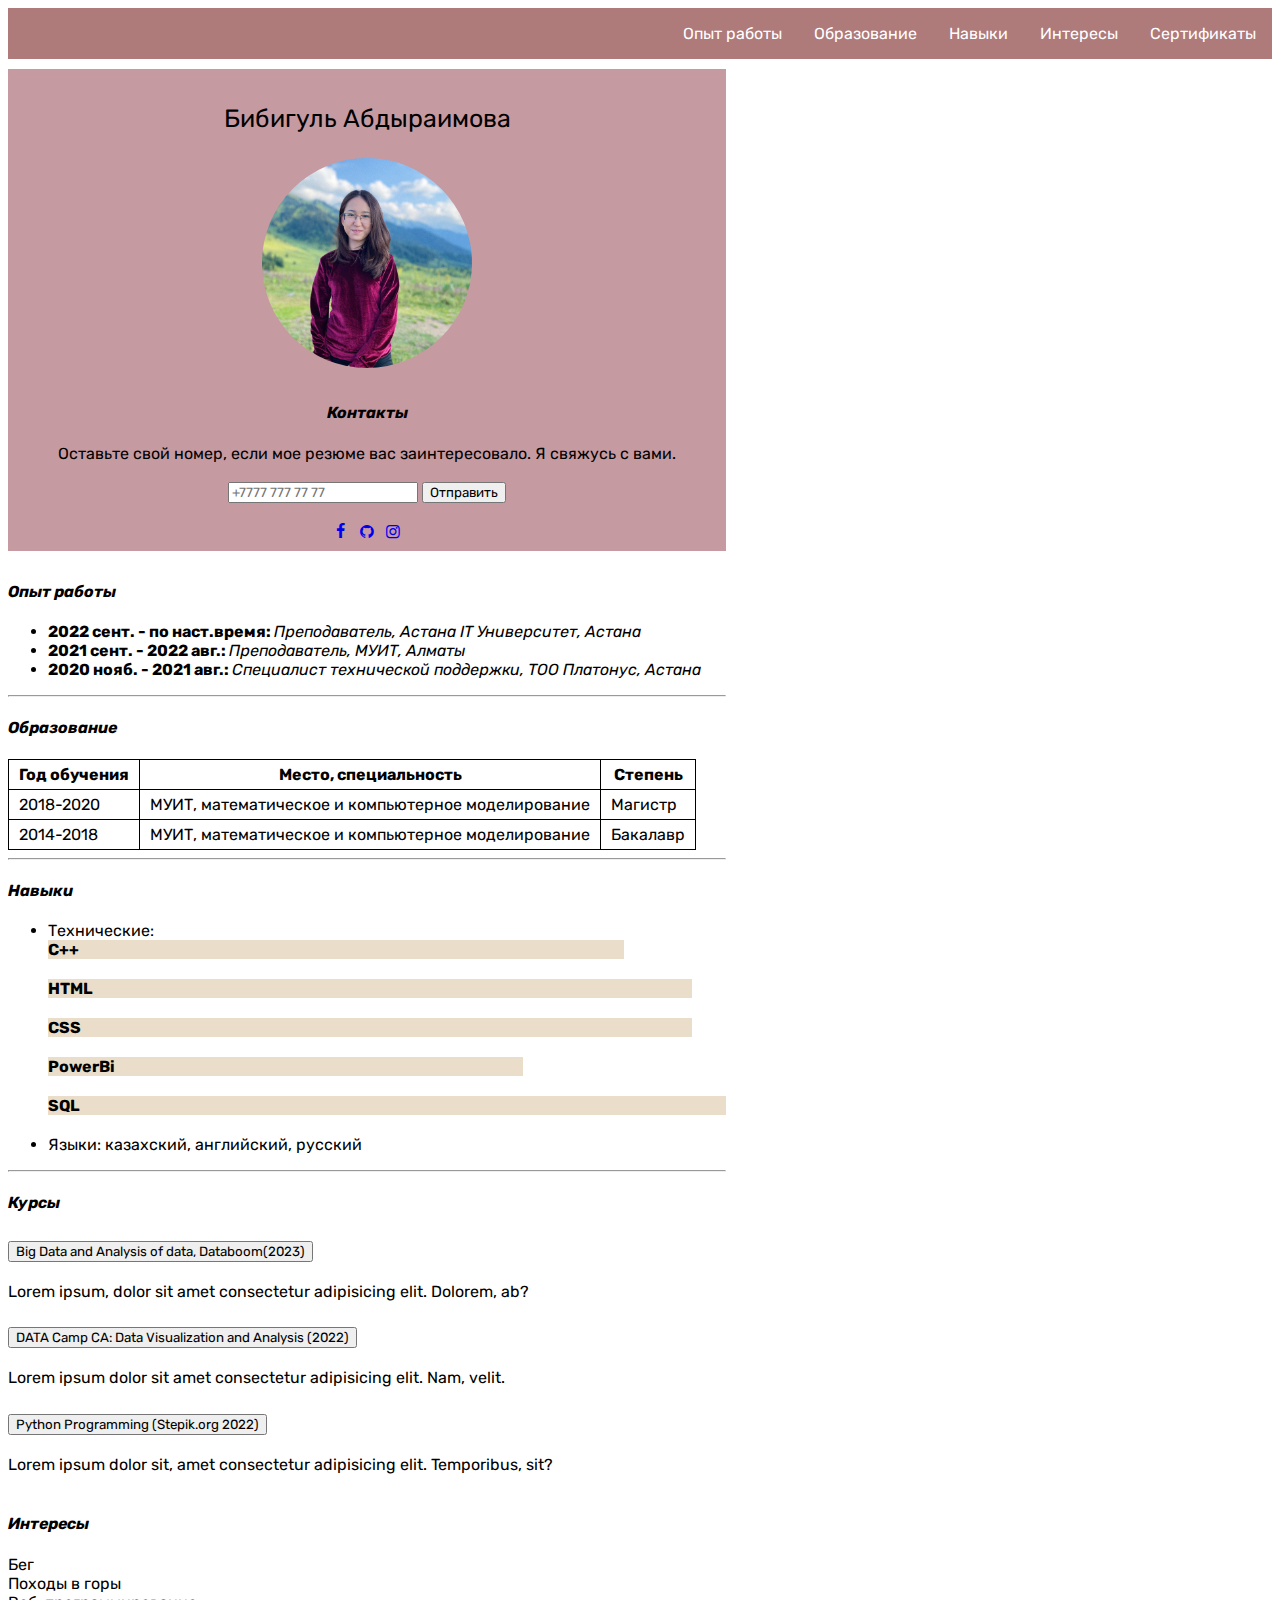
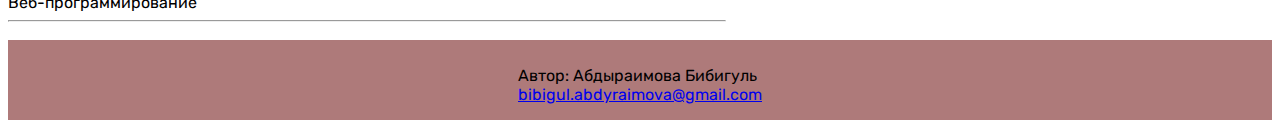
<file: index.html>
<!DOCTYPE html>
<html lang="en">
<head>
    <meta charset="UTF-8">
    <meta name="viewport" content="width=device-width, initial-scale=1.0">
    <title>Резюме</title>
    <link rel="stylesheet" href="css/style.css">
    <link href="https://cdn.jsdelivr.net/npm/bootstrap@5.3.2/dist/css/bootstrap.min.css" rel="stylesheet" integrity="sha384-T3c6CoIi6uLrA9TneNEoa7RxnatzjcDSCmG1MXxSR1GAsXEV/Dwwykc2MPK8M2HN" crossorigin="anonymous"> 
    <link rel="stylesheet" href="css/fontello.css">
    <link rel="preconnect" href="https://fonts.googleapis.com">
    <link rel="preconnect" href="https://fonts.gstatic.com" crossorigin>
    <link href="https://fonts.googleapis.com/css2?family=Rubik:wght@300&display=swap" rel="stylesheet">
</head>
<body>
    <header>
          <ul class="navigation">
            <li><a href="#experience">Опыт работы</a></li>
            <li><a href="#education">Образование</a></li>
            <li><a href="#skills">Навыки</a></li>
            <li><a href="#interests">Интересы</a></li>
            <li><a href="#certificates">Сертификаты</a></li>
          </ul>
      </header>

    <main class="main-container">
      <div class="row">
        <div class="container col-md-4">
          <div class="row">
            <div class="first">
                <p>Бибигуль Абдыраимова</p>
                <img src="photo.jpg" alt="my-photo" />
                <br />
            </div>

            <div class="second">
                <i><h4>Контакты</h4></i>
                  <form>
                    <label for="number">Оставьте свой номер, если мое резюме вас заинтересовало. Я свяжусь
                      с вами.</label><br /><br>
                    <input type="tel" id="number" placeholder="+7777 777 77 77" />
                    <button type="button" class="btn btn-success" onclick="alert('Номер отправлен')">Отправить</button>
                  </form>
                <br>
                  <a href="@abdyraimova"><i class="icon-facebook"></i></a>
                  <a href="https://github.com/Bibigul27"><i class="icon-github-circled"></i></a>
                  <a href="https://instagram.com/abdyraimova.b?igshid=OGQ5ZDc2ODk2ZA=="><i class="icon-instagram"></i></a>
            </div>
          </div>
        </div>

        <div class="second-container col-md-8">
            <div id="experience">
                <i><h4>Опыт работы</h4></i>
                <ul>
                  <li>
                    <b>2022 сент. - по наст.время: </b
                    ><em> Преподаватель, Астана IT Университет, Астана </em>
                  </li>
                  <li>
                    <b>2021 сент. - 2022 авг.: </b>
                    <em>Преподаватель, МУИТ, Алматы</em>
                  </li>
                  <li>
                    <b>2020 нояб. - 2021 авг.: </b>
                    <em>Специалист технической поддержки, ТОО Платонус, Астана</em>
                  </li>
                </ul>
                <hr />
              </div>
    
              <div id="education">
                <i><h4>Образование</h4></i>
                <table>
                  <thead>
                    <tr>
                      <th>Год обучения</th>
                      <th>Место, специальность</th>
                      <th>Степень</th>
                    </tr>
                  </thead>
                  <tr>
                    <td>2018-2020</td>
                    <td>МУИТ, математическое и компьютерное моделирование</td>
                    <td>Магистр</td>
                  </tr>
                  <tr>
                    <td>2014-2018</td>
                    <td>МУИТ, математическое и компьютерное моделирование</td>
                    <td>Бакалавр</td>
                  </tr>
                </table>
                <hr />
              </div>
    
              <div id="skills">
                <i><h4>Навыки</h4></i>
                <ul>
                  <li>Технические:</li>
                  <div class="technical">
                    <div class="progress" role="progressbar" aria-label="C++" aria-valuenow="85" aria-valuemin="0" aria-valuemax="100" style="height: 20px">
                      <div class="progress-bar" style="width: 85%;">C++</div>
                    </div><br>
                    <div class="progress" role="progressbar" aria-label="HTML" aria-valuenow="95" aria-valuemin="0" aria-valuemax="100" style="height: 20px">
                      <div class="progress-bar" style="width: 95%">HTML</div>
                    </div><br>
                    <div class="progress" role="progressbar" aria-label="CSS" aria-valuenow="95" aria-valuemin="0" aria-valuemax="100" style="height: 20px">
                      <div class="progress-bar" style="width: 95%">CSS</div>
                    </div><br>
                    <div class="progress" role="progressbar" aria-label="PowerBi" aria-valuenow="70" aria-valuemin="0" aria-valuemax="100" style="height: 20px">
                      <div class="progress-bar" style="width: 70%">PowerBi</div>
                    </div><br>
                    <div class="progress" role="progressbar" aria-label="SQL" aria-valuenow="100" aria-valuemin="0" aria-valuemax="100" style="height: 20px">
                      <div class="progress-bar" style="width: 100%">SQL</div>
                    </div><br>
                  </div>
                  <li>Языки: казахский, английский, русский</li>
                </ul>
                <hr />
              </div>
              
              <div class="certificates col-md-4" id="certificates">
                <i><h4>Курсы</h4></i>
                <div class="accordion accordion-flush" id="accordionFlushExample">
                  <div class="accordion-item">
                    <h2 class="accordion-header">
                      <button class="accordion-button collapsed" type="button" data-bs-toggle="collapse" data-bs-target="#flush-collapseOne" aria-expanded="false" aria-controls="flush-collapseOne">
                        Big Data and Analysis of data, Databoom(2023)
                      </button>
                    </h2>
                    <div id="flush-collapseOne" class="accordion-collapse collapse" data-bs-parent="#accordionFlushExample">
                      <div class="accordion-body">Lorem ipsum, dolor sit amet consectetur adipisicing elit. Dolorem, ab?</div>
                    </div>
                  </div>
                  <div class="accordion-item">
                    <h2 class="accordion-header">
                      <button class="accordion-button collapsed" type="button" data-bs-toggle="collapse" data-bs-target="#flush-collapseTwo" aria-expanded="false" aria-controls="flush-collapseTwo">
                        DATA Camp CA: Data Visualization and Analysis (2022)
                      </button>
                    </h2>
                    <div id="flush-collapseTwo" class="accordion-collapse collapse" data-bs-parent="#accordionFlushExample">
                      <div class="accordion-body">Lorem ipsum dolor sit amet consectetur adipisicing elit. Nam, velit.</div>
                    </div>
                  </div>
                  <div class="accordion-item">
                    <h2 class="accordion-header">
                      <button class="accordion-button collapsed" type="button" data-bs-toggle="collapse" data-bs-target="#flush-collapseThree" aria-expanded="false" aria-controls="flush-collapseThree">
                        Python Programming (Stepik.org 2022)
                      </button>
                    </h2>
                    <div id="flush-collapseThree" class="accordion-collapse collapse" data-bs-parent="#accordionFlushExample">
                      <div class="accordion-body">Lorem ipsum dolor sit, amet consectetur adipisicing elit. Temporibus, sit?</div>
                    </div>
                  </div>
                </div>
                <br>
              </div>

              <div id="interests">
                <i><h4>Интересы</h4></i>
                  <div class="int">Бег</div>
                  <div class="int">Походы в горы</div>
                  <div class="int">Веб-программирование</div>
                <hr />
              </div>
        </div>
      </div>
    </main>

    <footer class="end">
        <p>
          Автор: Абдыраимова Бибигуль<br />
          <a href="mailto:bibigul.abdyraimova@gmail.com"
            >bibigul.abdyraimova@gmail.com</a></p>
    </footer>
    <script src="https://cdn.jsdelivr.net/npm/bootstrap@5.3.2/dist/js/bootstrap.bundle.min.js" integrity="sha384-C6RzsynM9kWDrMNeT87bh95OGNyZPhcTNXj1NW7RuBCsyN/o0jlpcV8Qyq46cDfL" crossorigin="anonymous"></script>

</body>
</html>
</file>
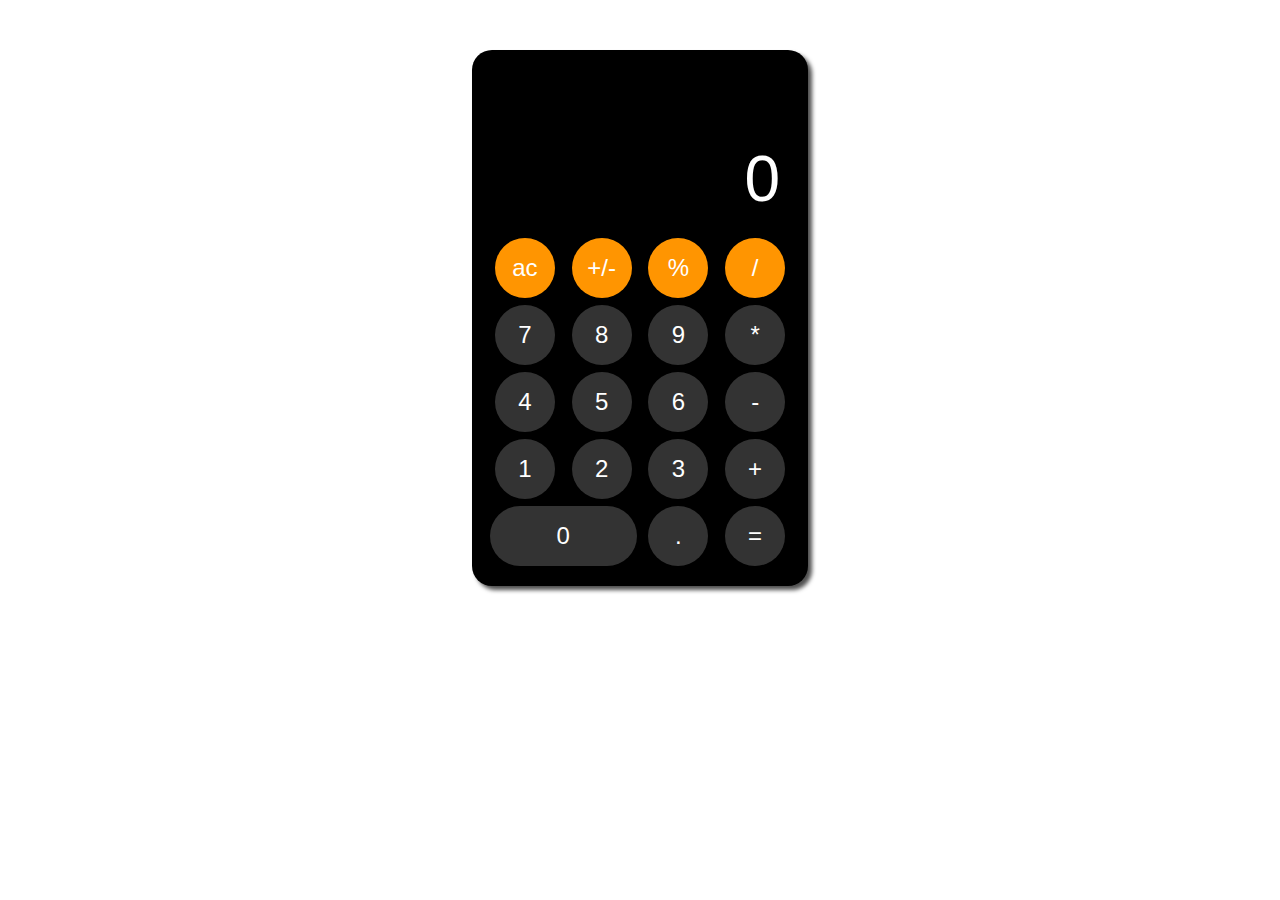
<file: Calculator/index.html>
<!DOCTYPE html>
<html lang="en">
<head>
    <meta charset="UTF-8">
    <meta name="viewport" content="width=device-width, initial-scale=1.0">
 
    <link rel="stylesheet" href="style.css">
    <title>Calculator</title>
</head>
<body>
   <div class="calc">

        <div class="calc-screen">
            <p>0</p>
        </div>

        <div class="buttons">
            <div class="btn ac bg-grey">ac</div>
            <div class="btn plus-minus bg-grey">+/-</div>
            <div class="btn percent bg-grey">%</div>
            <div class="btn division bg-grey">/</div>

            <div class="btn seven">7</div>
            <div class="btn eight">8</div>
            <div class="btn nine">9</div>
            <div class="btn multiply bg-orange">*</div>

            <div class="btn four">4</div>
            <div class="btn five">5</div>
            <div class="btn six">6</div>
            <div class="btn minus bg-orange">-</div>

            <div class="btn one">1</div>
            <div class="btn two">2</div>
            <div class="btn three">3</div>
            <div class="btn plus bg-orange">+</div>

            <div class="btn zero">0</div>
            <div class="btn dot">.</div>
            <div class="btn equal bg-orange">=</div>
        </div>
   </div>
     <script src="script.js"></script> 
</body>
</html>
</file>
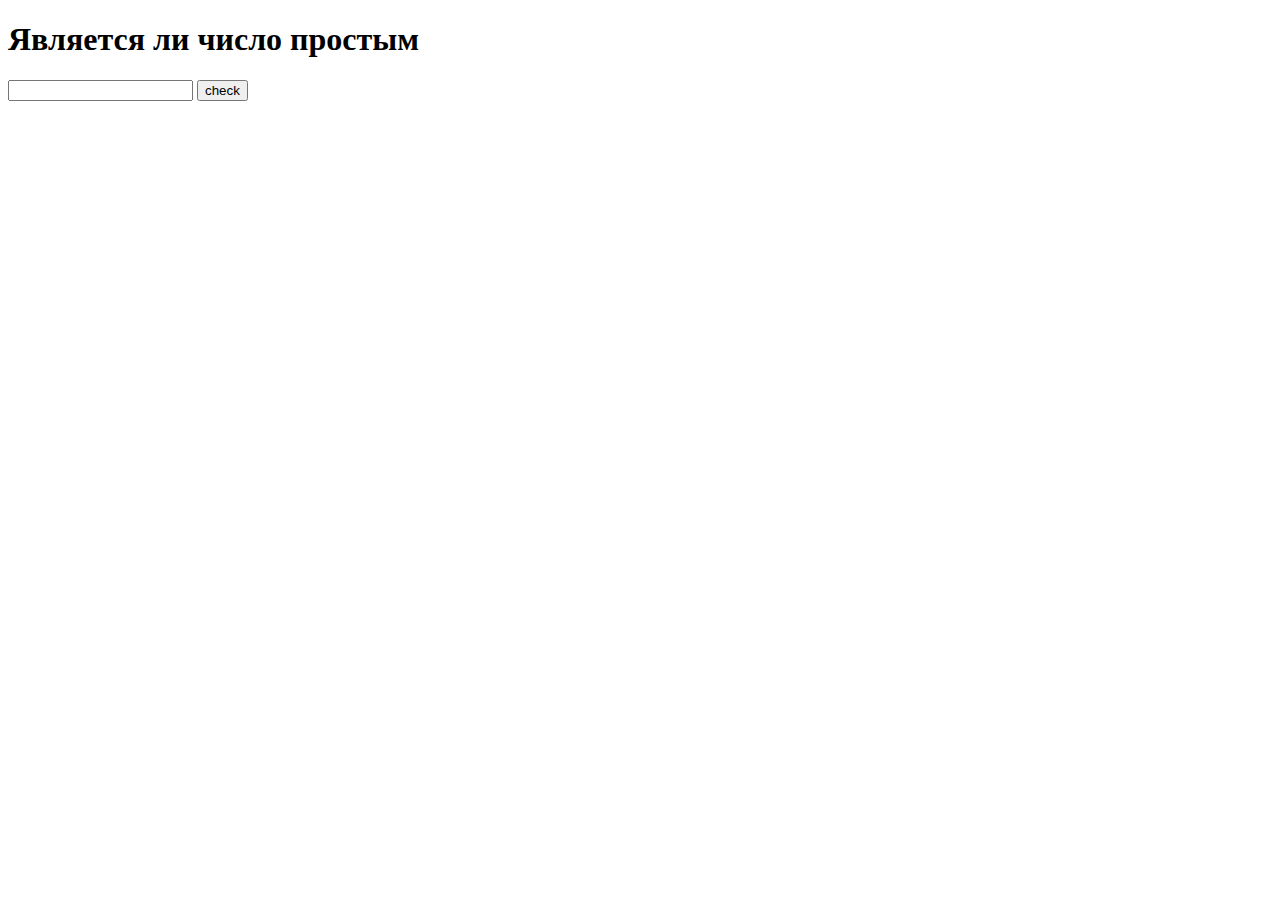
<file: hometask13/index.html>
<!DOCTYPE html>
<html lang="en">
<head>
    <meta charset="UTF-8">
    <meta name="viewport" content="width=device-width, initial-scale=1.0">
    <title>Document</title>
</head>
<body>
    <!-- <h1>Factorial: </h1>
     <div class="enter">
        <input type="number" class="input">
        <button class="btn">Calculate</button>
    </div>  -->

    <!-- <h1>Вычислить 2 в степени N: </h1>
    <div class="second">
        <input type="number" class="input2">
        <button class="calc2">Calculate</button>
    </div> -->

    <!-- <h1>Найти натуральный делитель</h1>
    <div class="third">
        <input type="number" class="input3">
        <button class="btn">Find</button>
    </div> -->

    <!-- <h1>Все делители числа </h1>
    <div class="four">
        <input type="number" class="input4">
        <button class="btn4">Find</button>
    </div> -->

   <!-- <h1>Сумма натуральных чисел </h1>
    <div class="five">
        <input type="number" class="input5">
        <button class="btn5">Find</button>
    </div> -->

    <!-- <h1>Сумма квадратов</h1>
    <div class="six">
        <input type="number" class="input6">
        <button class="btn6">Find</button>
    </div> -->

    <h1>Является ли число простым </h1>
    <div class="seven">
        <input type="number" class="input7">
        <button class="btn7">check</button>
    </div>
    <script src="app.js"></script>
</body>
</html>
</file>
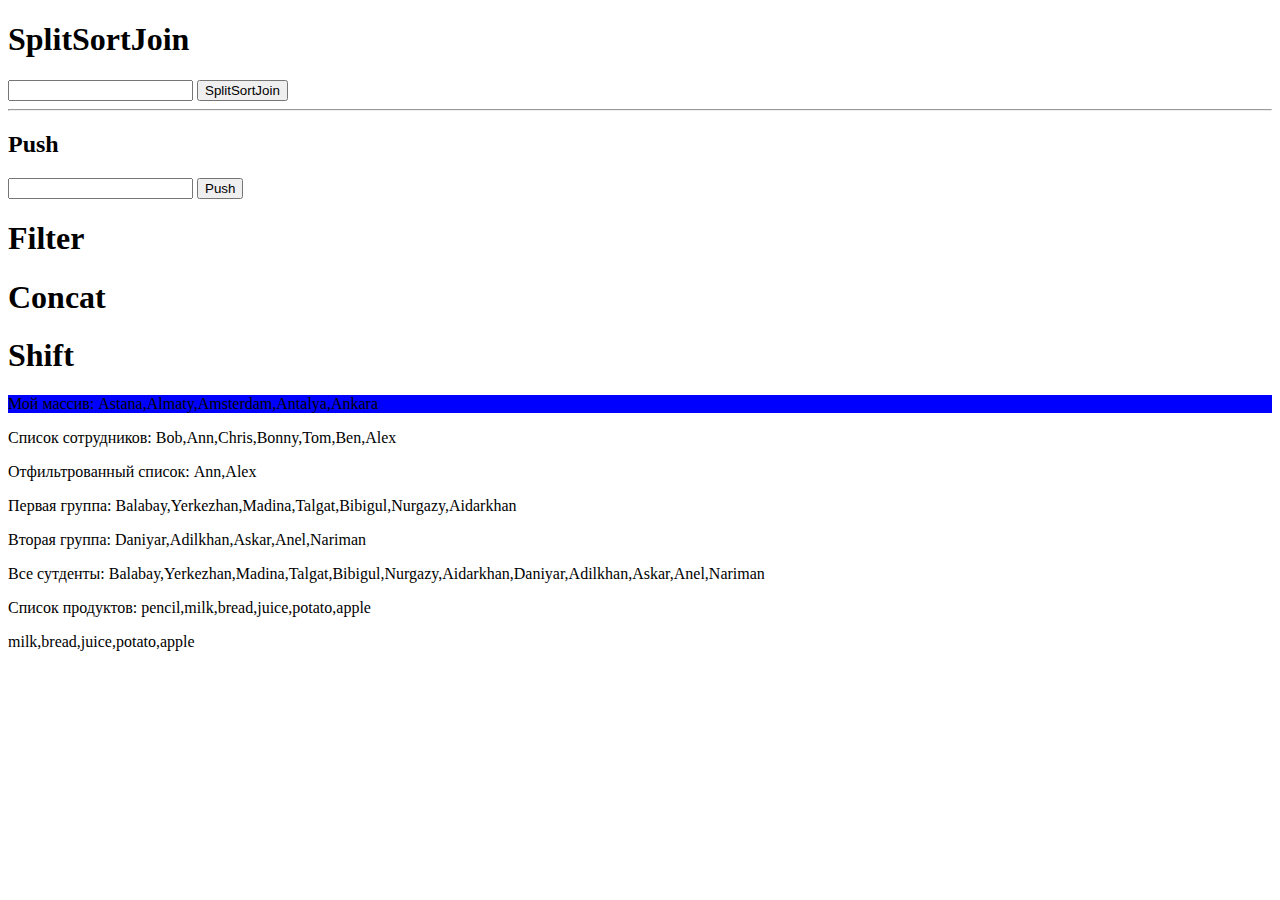
<file: hometask14/index.html>
<!DOCTYPE html>
<html lang="en">
<head>
    <meta charset="UTF-8">
    <meta name="viewport" content="width=device-width, initial-scale=1.0">
    <script src="https://cdn.jsdelivr.net/npm/bootstrap@5.0.2/dist/js/bootstrap.bundle.min.js" 
    integrity="sha384-MrcW6ZMFYlzcLA8Nl+NtUVF0sA7MsXsP1UyJoMp4YLEuNSfAP+JcXn/tWtIaxVXM" 
    crossorigin="anonymous"></script>
    <title>Hometask 14</title>
</head>
<body>  
    <h1>SplitSortJoin</h1>
    <div class="hometask">
        <input type="text" class="input">
        <button class="btn1">SplitSortJoin</button>
    </div>
    <hr>

    <h2>Push</h2>
    <div class="two">
        <input type="text" class="input2">
        <button class="btn2">Push</button>
    </div>

    <h1>Filter</h1>
    <div class="three">
    </div>

    <h1>Concat</h1>

    <h1>Shift</h1>

    <script src="app.js"></script>
</body>
</html>
</file>
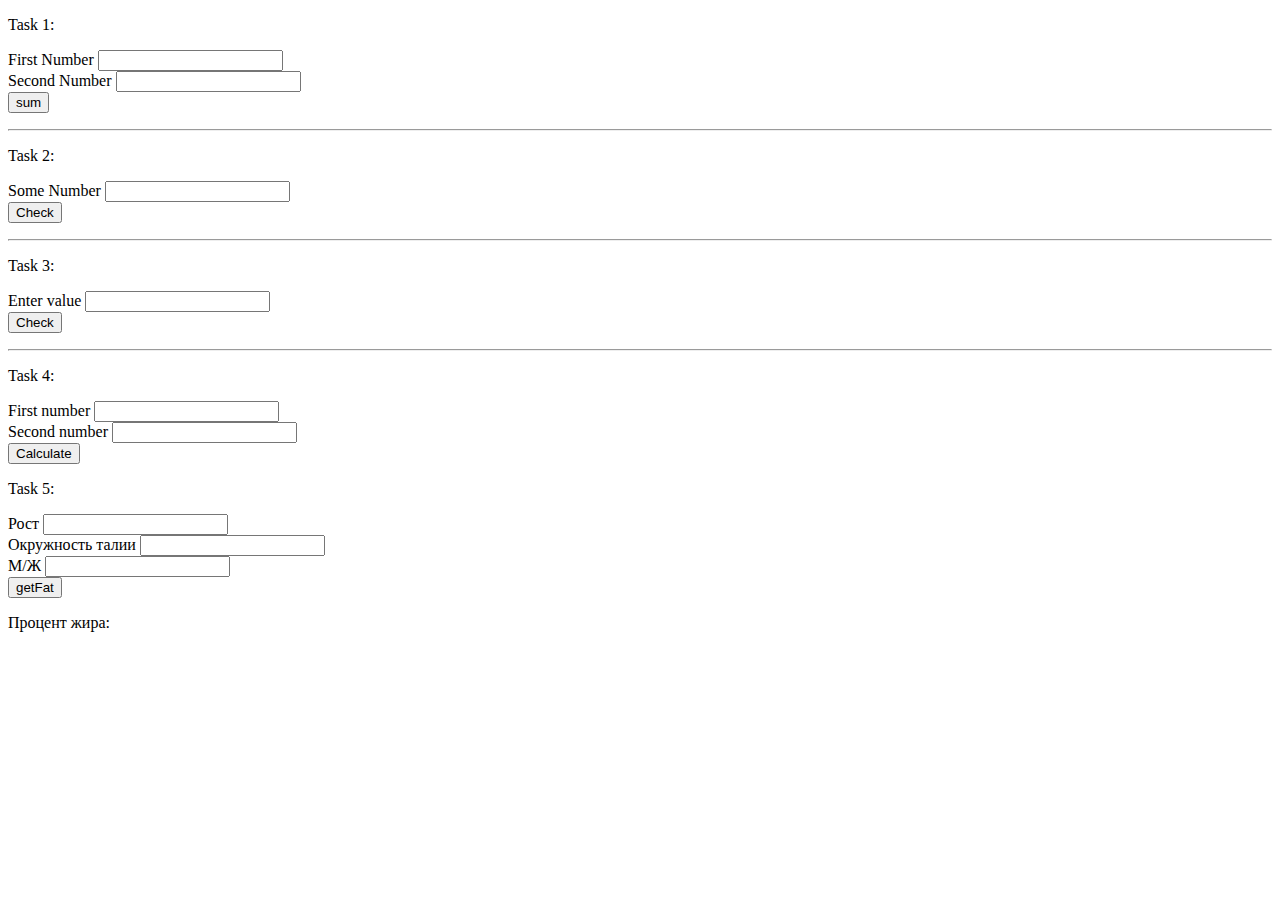
<file: hometask1JS/index.html>
<!DOCTYPE html>
<html lang="en">
<head>
    <meta charset="UTF-8">
    <meta name="viewport" content="width=device-width, initial-scale=1.0">
    <title>Document</title>
</head>
<body>
    <p>Task 1: </p>
    <label for="number">First Number</label>
    <input type="text" id="first"><br>
    <label for="number">Second Number</label>
    <input type="text" id="second"><br>
    <button type="submit" id="sum">sum</button>
    <p id="result"></p>
    <hr>

    <p>Task 2: </p>
    <label for="number">Some Number</label>
    <input type="text" id="some"><br>
    <button type="submit" id="check">Check</button>
    <p id="result2"></p>
    <hr>

    <p>Task 3: </p>
    <label for="number">Enter value</label>
    <input type="text" id="input"><br>
    <button type="submit" id="check2">Check</button>
    <p id="result3"></p>
    <hr>

    <p>Task 4: </p>
    <label for="number">First number</label>
    <input type="text" id="numberOne"><br>
    <label for="number">Second number</label>
    <input type="text" id="numberTwo"><br> 
    <button id="calc">Calculate</button>
    <p id="plus"></p>
    <p id="minus"></p>
    <p id="mult"></p>
    <p id="div"></p>

    <p>Task 5:</p>
    <label for="number">Рост</label>
    <input type="text" id="height"><br>
    <label for="number">Окружность талии</label>
    <input type="text" id="waist"><br>
    <label for="gender">М/Ж</label>
    <input type="text" id="gender"><br>
    <button id="getFat">getFat</button>
    <p>Процент жира: </p>
    <p id="result5"></p>

    <script src="./app.js"></script>


</body>
</html>
</file>
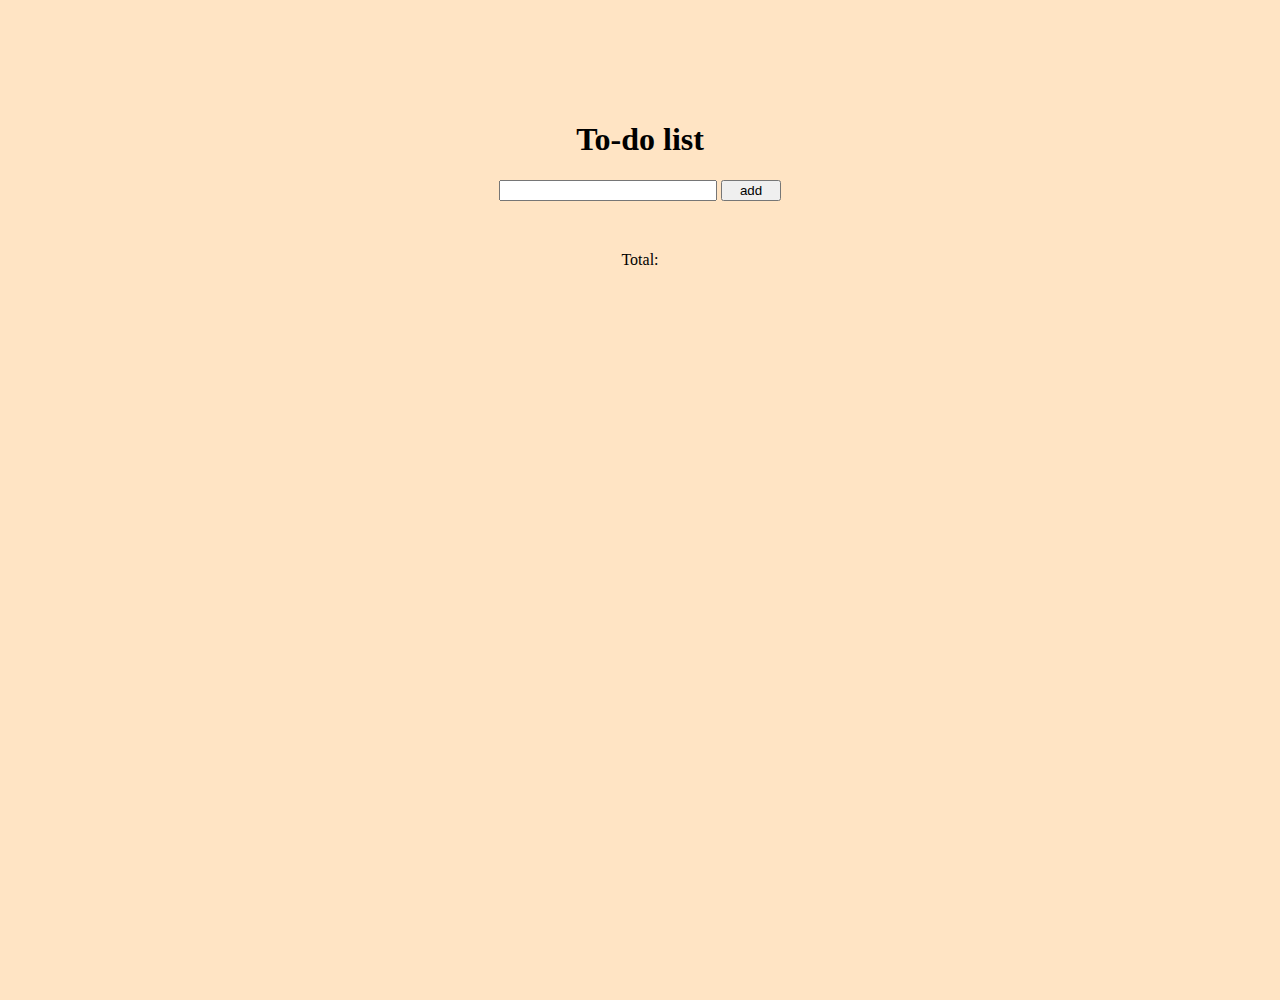
<file: Homework15/index.html>
<!DOCTYPE html>
<html lang="en">
<head>
    <meta charset="UTF-8">
    <meta name="viewport" content="width=device-width, initial-scale=1.0">
    <title>Homework 15</title>
    <link rel="stylesheet" href="style.css">
</head>
<body>
    <h1> To-do list</h1>
    <div class="wrap">
        <input type="text" id="input"> 
        <button id="btn">add</button>
        <ul id="result"></ul>
        <div>
            <p>Total: </p>
            <span id="total"></span>
        </div>
    </div>
  
    <script src="app.js"></script>
</body>
</html>
</file>
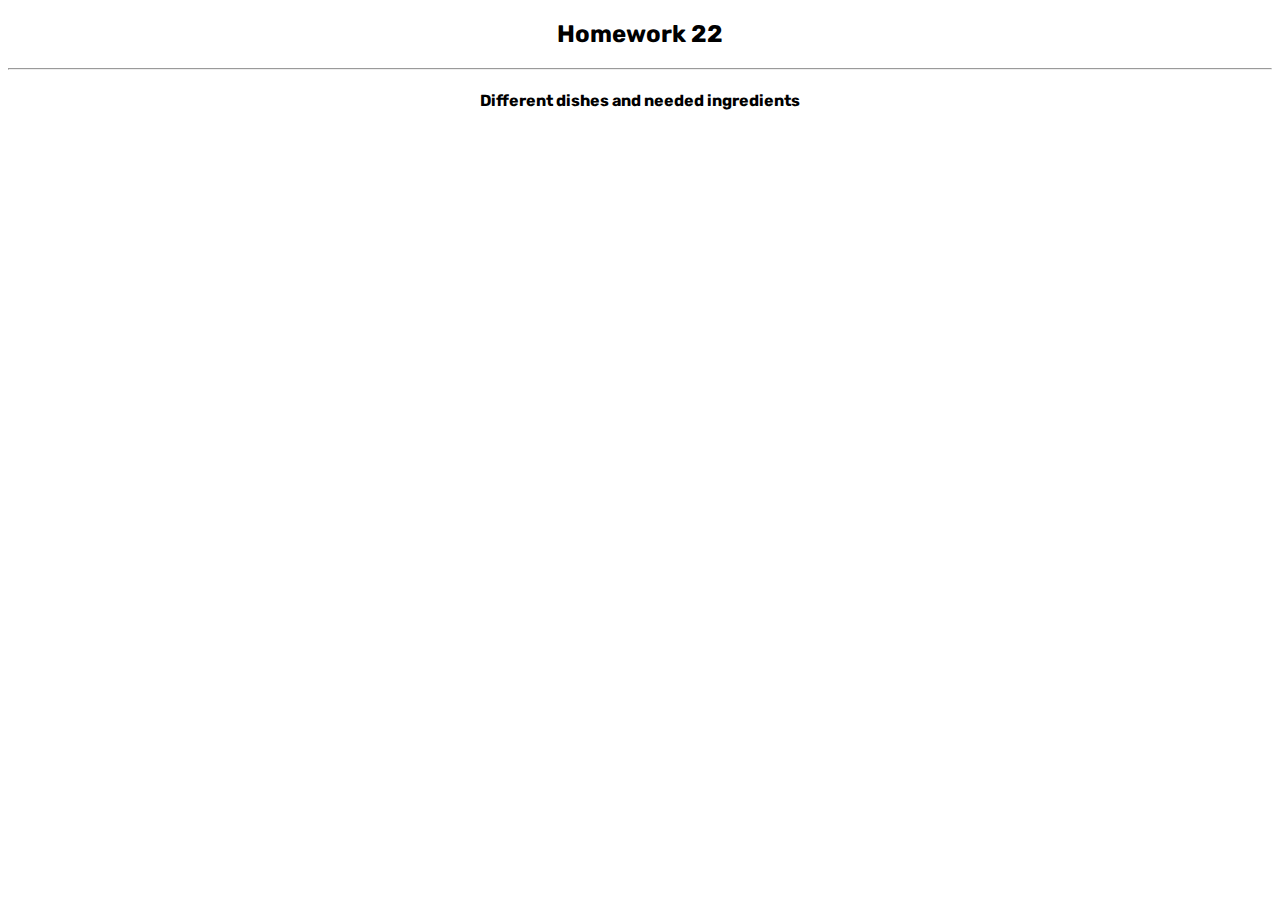
<file: hw22/index.html>
<!DOCTYPE html>
<html lang="en">
<head>
    <meta charset="UTF-8">
    <meta name="viewport" content="width=device-width, initial-scale=1.0">
    <title>Document</title>
    <link rel="stylesheet" href="style.css">
    <!-- <link href="https://cdn.jsdelivr.net/npm/bootstrap@5.0.2/dist/css/bootstrap.min.css" rel="stylesheet" integrity="sha384-EVSTQN3/azprG1Anm3QDgpJLIm9Nao0Yz1ztcQTwFspd3yD65VohhpuuCOmLASjC" crossorigin="anonymous"> -->
    <link rel="preconnect" href="https://fonts.googleapis.com">
    <link rel="preconnect" href="https://fonts.gstatic.com" crossorigin>
    <link href="https://fonts.googleapis.com/css2?family=Josefin+Sans:wght@200&family=Rubik:wght@300&display=swap" rel="stylesheet">    
</head>
<body>
    <h2>Homework 22</h2>
    <hr>
    <h4>Different dishes and needed ingredients</h4>

    <div class="container">
        <table id="table" class="table">

        </table>
    </div>

    <script src="app.js" defer></script>
</body>
</html>
</file>
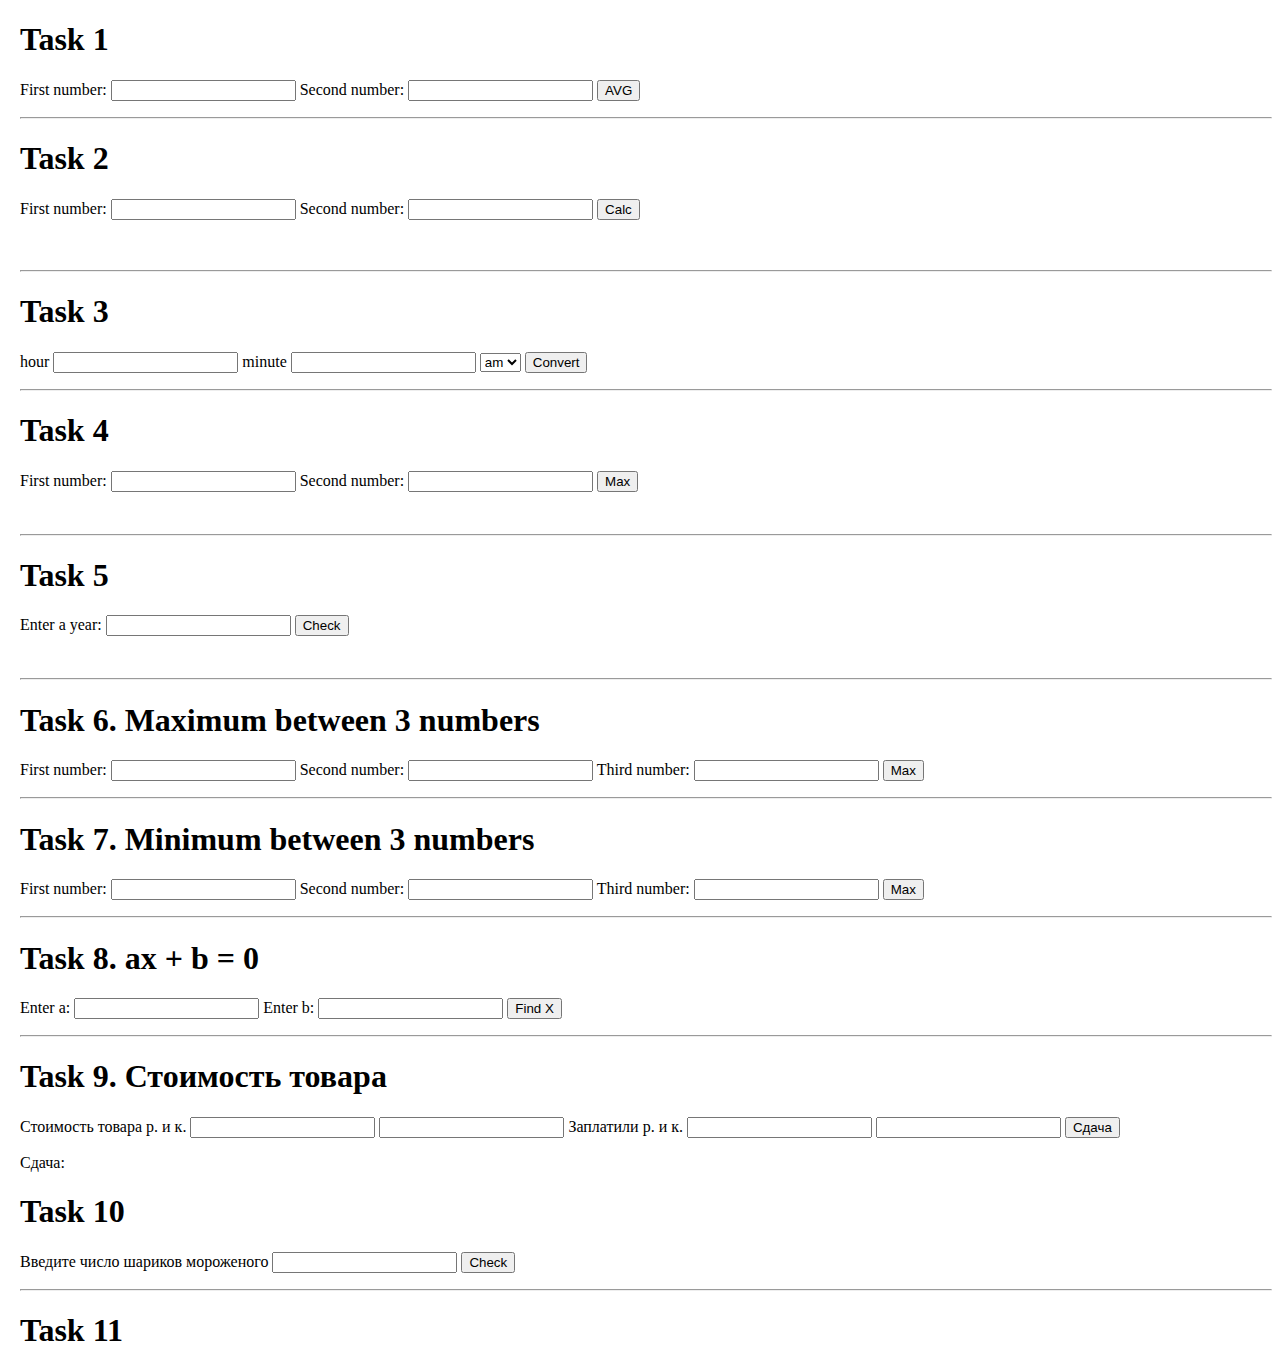
<file: Week7Homework1/index.html>
<!DOCTYPE html>
<html lang="en">
<head>
    <meta charset="UTF-8">
    <meta name="viewport" content="width=device-width, initial-scale=1.0">
    <link href="https://cdn.jsdelivr.net/npm/bootstrap@5.3.2/dist/css/bootstrap.min.css" rel="stylesheet" integrity="sha384-T3c6CoIi6uLrA9TneNEoa7RxnatzjcDSCmG1MXxSR1GAsXEV/Dwwykc2MPK8M2HN" crossorigin="anonymous">
    <title>Document</title>
    <style>
        body {
            margin-left: 20px;
        }
    </style>
</head>
<body>
    <div>
        <h1>Task 1</h1>
        <label for="text">First number: </label>
        <input type="text" id="number1">
        <label for="text">Second number: </label>
        <input type="text" id="number2">
        <button id="avg">AVG</button>
        <p id="result1"></p>
        <hr>
    </div>

    <div>
        <h1>Task 2</h1>
        <label for="text">First number: </label>
        <input type="text" id="numberOne">
        <label for="text">Second number: </label>
        <input type="text" id="numberTwo">
        <button id="calc">Calc</button>
        <p id="result2"></p><br>
        <p id="result22"></p>
        <hr>
    </div>

    <div>
        <h1>Task 3</h1>
        <label for="time">hour</label>
        <input type="text" id="hour">
        <label for="time">minute</label>
        <input type="text" id="minute">
        <select name="timetype" id="timetype">
            <option value="am">am</option>
            <option value="pm">pm</option>
        </select>
        <button id="convert">Convert</button>
        <p id="result3"></p>
        <hr>
    </div>

    <div>
        <h1>Task 4</h1>
        <label for="text">First number: </label>
        <input type="text" id="number41">
        <label for="text">Second number: </label>
        <input type="text" id="number42">
        <button id="max">Max</button>
        <p id="result4"></p><br>
        <hr>
    </div>

    <div>
        <h1>Task 5</h1>
        <label for="text">Enter a year: </label>
        <input type="text" id="year">
        <button id="check">Check</button>
        <p id="result5"></p><br>
        <hr>
    </div>

    <div>
        <h1>Task 6. Maximum between 3 numbers</h1>
        <label for="text">First number: </label>
        <input type="text" id="number61">
        <label for="text">Second number: </label>
        <input type="text" id="number62">
        <label for="text">Third number: </label>
        <input type="text" id="number63">
        <button id="max6">Max</button>
        <p id="result6"></p>
        <hr>
    </div>

    <div>
        <h1>Task 7. Minimum between 3 numbers</h1>
        <label for="text">First number: </label>
        <input type="text" id="number71">
        <label for="text">Second number: </label>
        <input type="text" id="number72">
        <label for="text">Third number: </label>
        <input type="text" id="number73">
        <button id="max7">Max</button>
        <p id="result7"></p>
        <hr>
    </div>

    <div>
        <h1>Task 8. ax + b = 0</h1>
        <label for="a">Enter a: </label>
        <input type="number" id="a">
        <label for="b">Enter b: </label>
        <input type="number" id="b">
        <button id="findX">Find X</button>
        <p id="result8"></p>
        <hr>

    </div>

    <div>
        <h1>Task 9. Стоимость товара</h1>
        <label for="text">Стоимость товара р. и к.</label>
        <input type="number" id="rubl1">
        <input type="number" id="kop1">
        <label for="text">Заплатили р. и к.</label>
        <input type="number" id="rubl2">
        <input type="number" id="kop2">
        <button id="exchange">Сдача</button>
        <p>Сдача: </p>
        <p id="result9"></p>


    </div>

    <div>
        <h1>Task 10</h1>
        <label for="ice">Введите число шариков мороженого</label>
        <input type="number" id="ice">
        <button id="check10">Check</button>
        <p id="result10"></p>
        <hr>
    </div>
    <script src="app.js"></script>

    <div>
        <h1>Task 11</h1>
    </div>
</body>
</html>
</file>
<file: css/style.css>
* {
  font-family: "Rubik", sans-serif;
}

/* Navigation bar */
.navigation {
  background-color: rgb(174, 122, 122);
  display: flex;
  flex-direction: row;
  flex-wrap: wrap;
  justify-content: flex-end;
  list-style: none;
  margin: 0;
}
.navigation a {
  text-decoration: none;
  display: block;
  padding: 1em;
  color: white;
}
.navigation a:hover {
  background: rgb(226, 158, 169);
}

/* Main part */
.main-container {
  display: flex;
  flex-direction: row;
  flex-wrap: wrap;
  justify-content: space-between;
  align-items: center;
  align-content: center;
  gap: 30px;
  padding: 10px 0;
}
.main-container .container {
  background-color: rgb(198, 154, 161);
  flex-flow: column wrap;
  align-items: center;
  padding-top: 10px;
}
.main-container .container .first, .main-container .container .second {
  text-align: center;
}
.main-container .container .first p {
  font-size: 25px;
}
.main-container .container .second {
  padding: 10px 50px;
  align-items: center;
}
.main-container .container .first img {
  width: 210px;
  height: 210px;
  border-radius: 100%;
}
.main-container .second-container {
  flex: 50%;
  padding-top: 10px;
}
.main-container .second-container table, .main-container .second-container thead, .main-container .second-container th, .main-container .second-container td {
  border: 1px solid black;
  border-collapse: collapse;
  padding: 5px 10px;
}
.main-container .second-container .progress-bar {
  background-color: #EADDCA;
  color: black;
  font-weight: 700;
}
.main-container .second-container .accordion-button:not(.collapsed) {
  background-color: #EADDCA;
}

/* footer */
.end {
  display: flex;
  background-color: rgb(174, 122, 122);
  justify-content: center;
  padding-top: 10px;
}

/* Media queries */
@media all and (max-width: 420px) {
  .navigation {
    flex-direction: column;
    align-items: center;
  }
  .main-container, .end {
    flex: 100%;
  }
  .container, .second-container {
    flex: 100%;
  }
}/*# sourceMappingURL=style.css.map */
</file>
<file: css/fontello.css>
@font-face {
  font-family: 'fontello';
  src: url('../font/fontello.eot?43699577');
  src: url('../font/fontello.eot?43699577#iefix') format('embedded-opentype'),
       url('../font/fontello.woff2?43699577') format('woff2'),
       url('../font/fontello.woff?43699577') format('woff'),
       url('../font/fontello.ttf?43699577') format('truetype'),
       url('../font/fontello.svg?43699577#fontello') format('svg');
  font-weight: normal;
  font-style: normal;
}
/* Chrome hack: SVG is rendered more smooth in Windozze. 100% magic, uncomment if you need it. */
/* Note, that will break hinting! In other OS-es font will be not as sharp as it could be */
/*
@media screen and (-webkit-min-device-pixel-ratio:0) {
  @font-face {
    font-family: 'fontello';
    src: url('../font/fontello.svg?43699577#fontello') format('svg');
  }
}
*/
[class^="icon-"]:before, [class*=" icon-"]:before {
  font-family: "fontello";
  font-style: normal;
  font-weight: normal;
  speak: never;

  display: inline-block;
  text-decoration: inherit;
  width: 1em;
  margin-right: .2em;
  text-align: center;
  /* opacity: .8; */

  /* For safety - reset parent styles, that can break glyph codes*/
  font-variant: normal;
  text-transform: none;

  /* fix buttons height, for twitter bootstrap */
  line-height: 1em;

  /* Animation center compensation - margins should be symmetric */
  /* remove if not needed */
  margin-left: .2em;

  /* you can be more comfortable with increased icons size */
  /* font-size: 120%; */

  /* Font smoothing. That was taken from TWBS */
  -webkit-font-smoothing: antialiased;
  -moz-osx-font-smoothing: grayscale;

  /* Uncomment for 3D effect */
  /* text-shadow: 1px 1px 1px rgba(127, 127, 127, 0.3); */
}

.icon-facebook:before { content: '\f09a'; } /* '' */
.icon-github-circled:before { content: '\f09b'; } /* '' */
.icon-instagram:before { content: '\f16d'; } /* '' */
</file>
<file: Calculator/style.css>
.calc{
    margin: 50px auto;
    width: 300px;
    height: 500px;
    border-radius: 20px;
    background:#000;
    color: #fff;
    font-family: Arial;
    padding: 18px;
    box-shadow: 4px 4px 4px #4f4f4f;
}

.calc-screen{
    height: 125px;
    padding: 10px;
    display: grid;
    justify-items: end;
    align-items: end;
    margin-bottom: 25px;
}

.calc-screen p{
    text-align: right;
    font-size: 4rem;
}

.buttons{
    display: grid;
    grid-template-areas: 
    "ac plus-minus percent division"
    "seven eight nine multiply"
    "four five six minus"
    "one two three plus"
    "zero zero dot equal";
    grid-gap:7px;
    justify-items: center;
}

.btn{
    width: 60px;
    height: 60px;
    background-color: #333;
    border-radius: 50px;
    text-align: center;
    line-height: 60px;
    font-size: 1.5rem;
    cursor: pointer;
    user-select: none;
}

.btn.zero{
    grid-area: zero;
    width: 100%;
    border-radius: 34px;
}

.btn:hover{
    filter:brightness(120%);
}

.btn:active{
    filter:brightness(90%);
}

.btn.bg-grey{
    background: #a6a6a6;
}

.btn.bg-grey{
    background: #ff9501;
}
</file>
<file: Homework15/style.css>
body {
    height: 100vh;
    background-color: bisque;
    margin: 0 auto;
    padding-top: 100px;
    text-align: center;
}

.wrap {
    width: 300px;
    margin:auto;
}

#input {
    width: 70%;
}

#btn {
    width: 20%;
}

ul {
    list-style: none;
    margin: 0;
    padding: 0;
}

#result {
    margin-bottom: 50px;
}

.btn {
    background: red;
    border: none;
    color: #fff;
    margin-left: 15px;
    padding: 10px;
    cursor: pointer;
    position: relative;
    z-index: 10;
}

.li {
    padding: 4px 8px;
    background: #eddfff;
    border: 1px solid brown;
    margin: 10px 0;
    display: flex;
    justify-content: space-between;
    align-items: center;
    position: relative;
    z-index: 5;
    width: 100%;
    text-transform: capitalize;
}

.li-active{
    color: #555;
    text-decoration: line-through;
    background-color: rgb(81, 174, 88);
}

.li-active .btn {
    color: #555;
    text-decoration: line-through;
    background-color: rgb(81, 174, 88);
}
</file>
<file: hw22/style.css>
* {
    font-family: 'Josefin Sans', sans-serif;
    font-family: 'Rubik', sans-serif;
}
h2, h4 {
    text-align: center;
}

table {
    border-collapse: collapse;
    background-color: rgb(206, 245, 232);
}

tr, th, td {
    border: 0.5px solid black;
    padding: 5px;
}

#table tr:first-child{
    color:  rgb(2, 74, 50);
    font-weight: bold;
}
</file>
